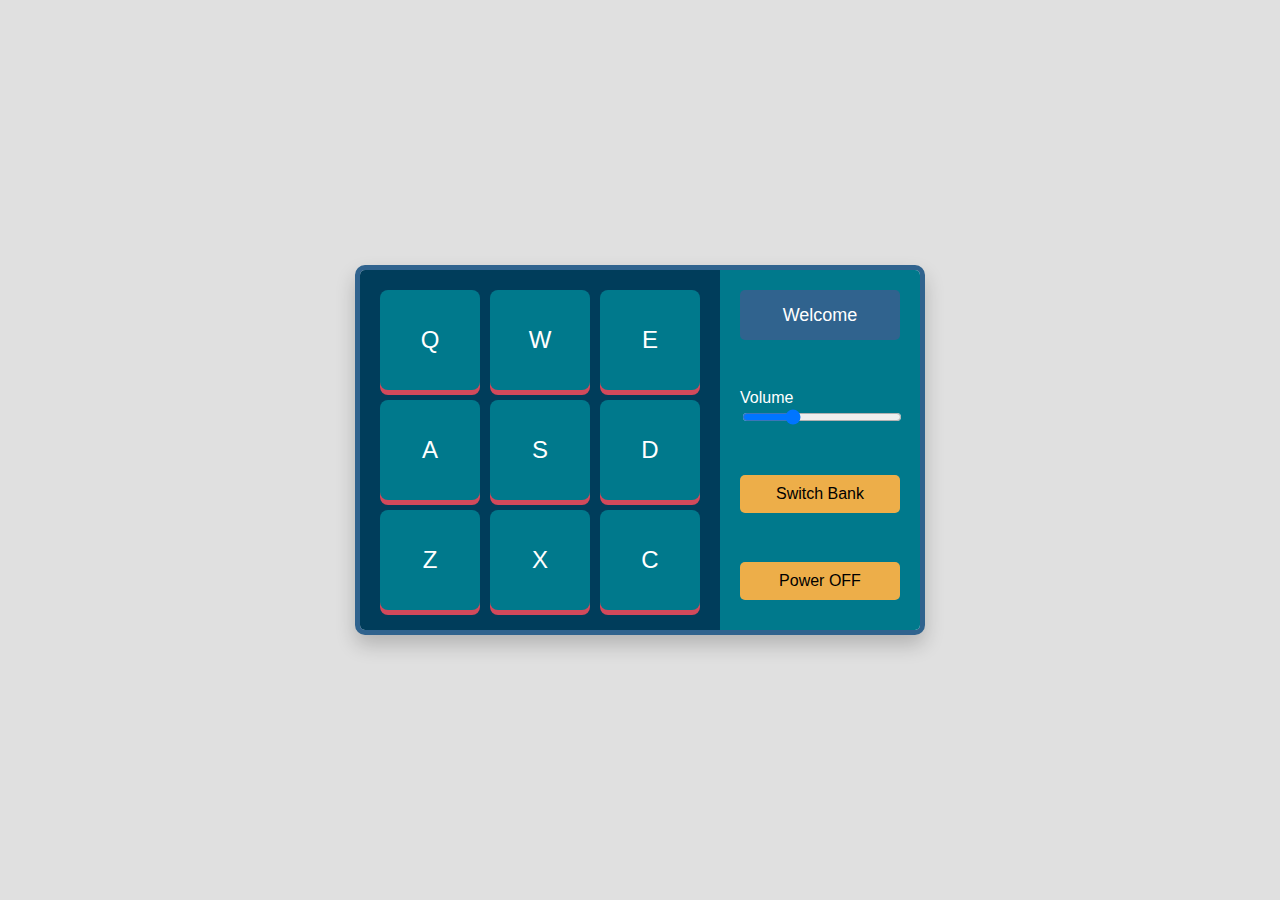
<file: index.html>
<!DOCTYPE html>
<html lang="en">
<head>
    <meta charset="UTF-8" />
    <meta name="viewport" content="width=device-width, initial-scale=1.0" />
    <title>Drum Machine</title>
    <link rel="stylesheet" href="style.css" />
</head>

<body>
    <div id="drum-machine">
        <div class="pad-bank" id="pad-bank">
            <!-- Pads injected by JS -->
        </div>
        <div class="controls-container" id="controls">
            <div id="display">Welcome</div>
            <div class="slider-container">
                <label for="volume">Volume</label>
                <input type="range" id="volume" min="0" max="1" step="0.01" value="0.3" />
            </div>
            <button class="button" id="bank">Switch Bank</button>
            <button class="button" id="power">Power OFF</button>
        </div>
    </div>

    <script src="script.js"></script>
</body>

</html>
</file>
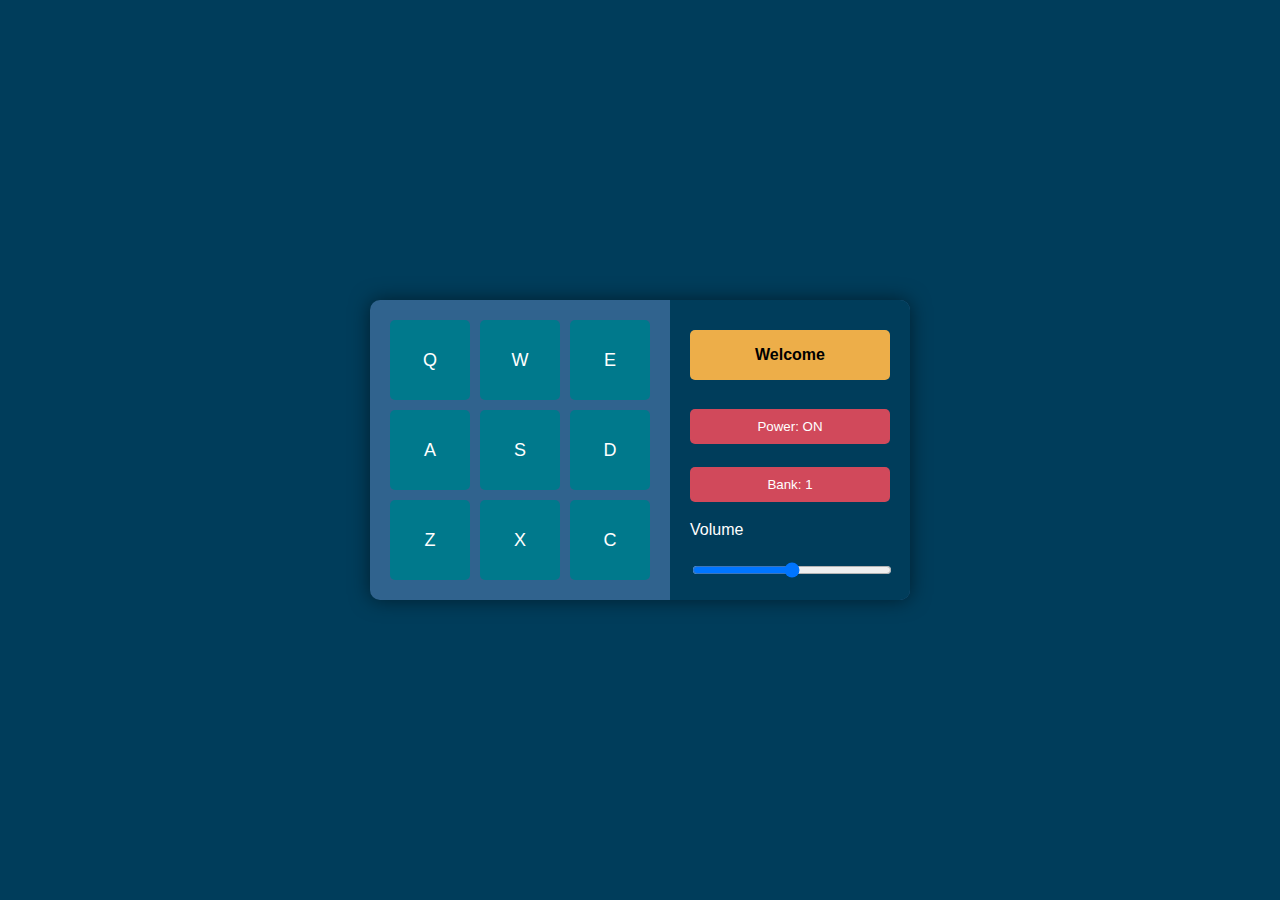
<file: modern-drum-machine (1).html>
<!DOCTYPE html>
<html lang="en">
<head>
  <meta charset="UTF-8" />
  <meta name="viewport" content="width=device-width, initial-scale=1.0"/>
  <title>Modern Drum Machine</title>
  <style>
    :root {
      --highlight: #EDAE49;
      --accent: #D1495B;
      --pad-active: #00798C;
      --background-light: #30638E;
      --background-dark: #003D5B;
      --disabled: #999999;
    }

    * {
      box-sizing: border-box;
    }

    body {
      margin: 0;
      font-family: 'Segoe UI', Tahoma, Geneva, Verdana, sans-serif;
      background-color: var(--background-dark);
      display: flex;
      align-items: center;
      justify-content: center;
      height: 100vh;
      color: white;
    }

    .container {
      display: flex;
      background: var(--background-light);
      border-radius: 10px;
      box-shadow: 0 0 20px rgba(0,0,0,0.5);
      overflow: hidden;
    }

    .pads {
      display: grid;
      grid-template-columns: repeat(3, 80px);
      gap: 10px;
      padding: 20px;
    }

    .pad {
      background-color: var(--pad-active);
      border: none;
      border-radius: 5px;
      font-size: 18px;
      color: white;
      cursor: pointer;
      height: 80px;
      transition: background-color 0.2s, transform 0.1s;
    }

    .pad:active {
      transform: scale(0.95);
    }

    .controls {
      background-color: var(--background-dark);
      padding: 20px;
      width: 240px;
      display: flex;
      flex-direction: column;
      justify-content: space-between;
    }

    .display {
      background-color: var(--highlight);
      color: black;
      height: 50px;
      margin: 10px 0;
      display: flex;
      align-items: center;
      justify-content: center;
      font-weight: bold;
      border-radius: 5px;
    }

    .btn {
      background-color: var(--accent);
      color: white;
      border: none;
      border-radius: 5px;
      padding: 10px;
      margin: 5px 0;
      cursor: pointer;
      transition: background-color 0.2s;
    }

    .btn:hover {
      background-color: var(--highlight);
      color: black;
    }

    .slider {
      width: 100%;
      margin-top: 10px;
    }

    .disabled {
      background-color: var(--disabled) !important;
      color: #444 !important;
      cursor: pointer !important;
    }

    .pad.disabled {
      background-color: var(--disabled) !important;
      color: #333 !important;
    }
  </style>
</head>
<body>
  <div class="container">
    <div class="pads" id="pad-container"></div>
    <div class="controls">
      <div class="display" id="display">Welcome</div>
      <button class="btn" id="power-btn">Power: ON</button>
      <button class="btn" id="bank-btn">Bank: 1</button>
      <label for="volume">Volume</label>
      <input type="range" id="volume" class="slider" min="0" max="1" step="0.01" value="0.5" />
    </div>
  </div>

  <script>
    const padContainer = document.getElementById('pad-container');
    const display = document.getElementById('display');
    const powerBtn = document.getElementById('power-btn');
    const bankBtn = document.getElementById('bank-btn');
    const volumeSlider = document.getElementById('volume');

    const bank1 = [
      { key: 'Q', sound: 'Heater 1', url: 'https://s3.amazonaws.com/freecodecamp/drums/Heater-1.mp3' },
      { key: 'W', sound: 'Heater 2', url: 'https://s3.amazonaws.com/freecodecamp/drums/Heater-2.mp3' },
      { key: 'E', sound: 'Heater 3', url: 'https://s3.amazonaws.com/freecodecamp/drums/Heater-3.mp3' },
      { key: 'A', sound: 'Heater 4', url: 'https://s3.amazonaws.com/freecodecamp/drums/Heater-4_1.mp3' },
      { key: 'S', sound: 'Clap', url: 'https://s3.amazonaws.com/freecodecamp/drums/Heater-6.mp3' },
      { key: 'D', sound: 'Open HH', url: 'https://s3.amazonaws.com/freecodecamp/drums/Dsc_Oh.mp3' },
      { key: 'Z', sound: 'Kick n Hat', url: 'https://s3.amazonaws.com/freecodecamp/drums/Kick_n_Hat.mp3' },
      { key: 'X', sound: 'Kick', url: 'https://s3.amazonaws.com/freecodecamp/drums/RP4_KICK_1.mp3' },
      { key: 'C', sound: 'Closed HH', url: 'https://s3.amazonaws.com/freecodecamp/drums/Cev_H2.mp3' },
    ];

    const bank2 = [
      { key: 'Q', sound: 'Chord 1', url: 'https://s3.amazonaws.com/freecodecamp/drums/Chord_1.mp3' },
      { key: 'W', sound: 'Chord 2', url: 'https://s3.amazonaws.com/freecodecamp/drums/Chord_2.mp3' },
      { key: 'E', sound: 'Chord 3', url: 'https://s3.amazonaws.com/freecodecamp/drums/Chord_3.mp3' },
      { key: 'A', sound: 'Shaker', url: 'https://s3.amazonaws.com/freecodecamp/drums/Give_us_a_light.mp3' },
      { key: 'S', sound: 'Open HH', url: 'https://s3.amazonaws.com/freecodecamp/drums/Dry_Ohh.mp3' },
      { key: 'D', sound: 'Closed HH', url: 'https://s3.amazonaws.com/freecodecamp/drums/Bld_H1.mp3' },
      { key: 'Z', sound: 'Punchy Kick', url: 'https://s3.amazonaws.com/freecodecamp/drums/punchy_kick_1.mp3' },
      { key: 'X', sound: 'Side Stick', url: 'https://s3.amazonaws.com/freecodecamp/drums/side_stick_1.mp3' },
      { key: 'C', sound: 'Snare', url: 'https://s3.amazonaws.com/freecodecamp/drums/Brk_Snr.mp3' },
    ];

    let currentBank = bank1;
    let powerOn = true;

    function renderPads() {
      padContainer.innerHTML = '';
      currentBank.forEach(pad => {
        const btn = document.createElement('button');
        btn.classList.add('pad');
        if (!powerOn) btn.classList.add('disabled');
        btn.textContent = pad.key;
        btn.addEventListener('click', () => playSound(pad));
        padContainer.appendChild(btn);
      });
    }

    function playSound(pad) {
      if (!powerOn) return;
      const audio = new Audio(pad.url);
      audio.volume = volumeSlider.value;
      audio.play();
      display.textContent = pad.sound;
      setTimeout(() => display.textContent = '', 1000);
    }

    powerBtn.addEventListener('click', () => {
      powerOn = !powerOn;
      powerBtn.textContent = 'Power: ' + (powerOn ? 'ON' : 'OFF');
      display.textContent = powerOn ? 'Power ON' : 'Power OFF';
      setTimeout(() => display.textContent = '', 1000);
      renderPads();
    });

    bankBtn.addEventListener('click', () => {
      if (!powerOn) return;
      currentBank = currentBank === bank1 ? bank2 : bank1;
      bankBtn.textContent = 'Bank: ' + (currentBank === bank1 ? '1' : '2');
      display.textContent = currentBank === bank1 ? 'Bank 1' : 'Bank 2';
      setTimeout(() => display.textContent = '', 1000);
      renderPads();
    });

    volumeSlider.addEventListener('input', () => {
      if (!powerOn) return;
      display.textContent = 'Volume: ' + Math.round(volumeSlider.value * 100) + '%';
      setTimeout(() => display.textContent = '', 1000);
    });

    document.addEventListener('keydown', (e) => {
      if (!powerOn) return;
      const key = e.key.toUpperCase();
      const pad = currentBank.find(p => p.key === key);
      if (pad) playSound(pad);
    });

    renderPads();
  </script>
</body>
</html>
</file>
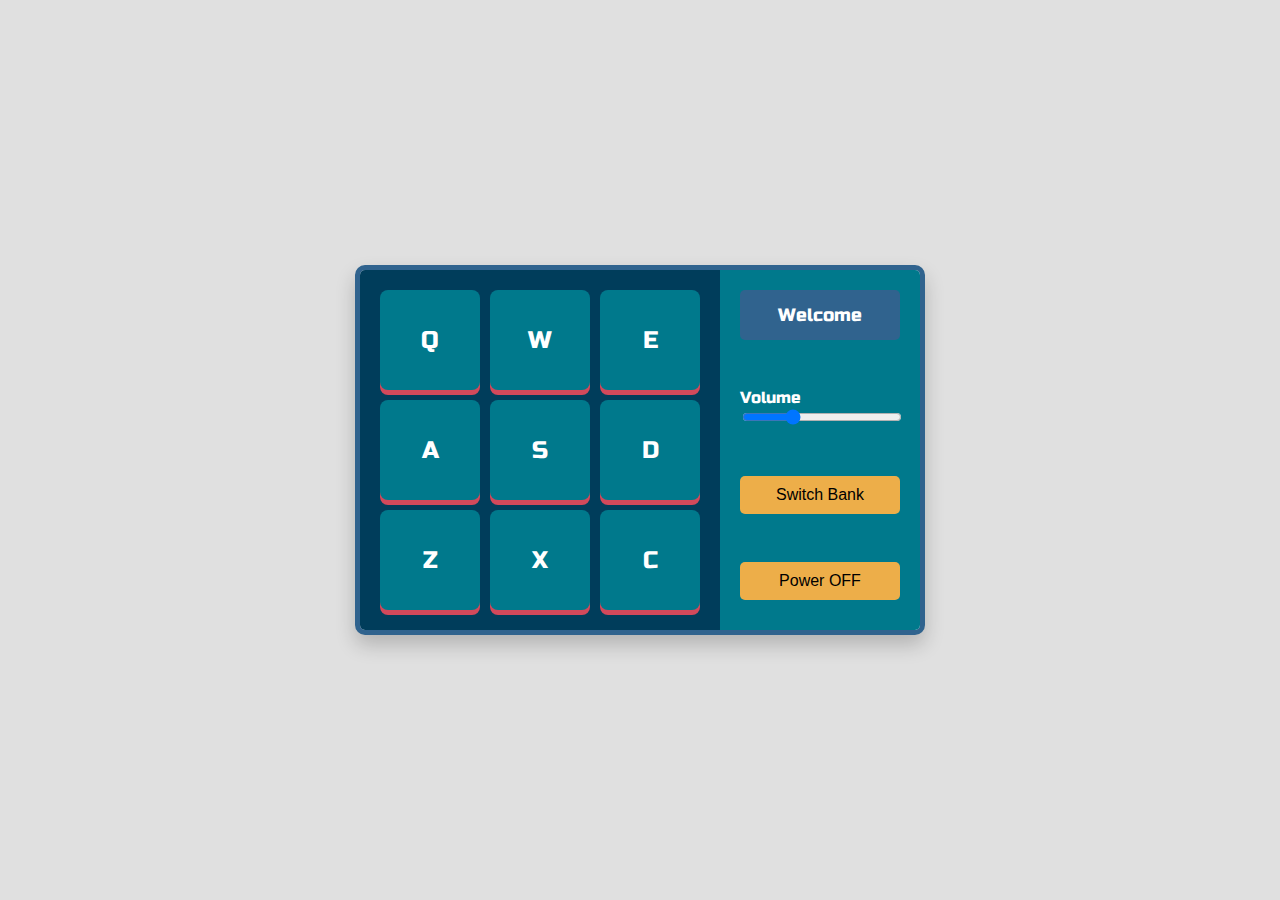
<file: test.html>
<!DOCTYPE html>
<html lang="en">
<head>
  <meta charset="UTF-8" />
  <meta name="viewport" content="width=device-width, initial-scale=1.0"/>
  <title>Drum Machine</title>
  <link href="https://fonts.googleapis.com/css2?family=Russo+One&display=swap" rel="stylesheet">
  <style>
    :root {
      --gold: #EDAE49;
      --red: #D1495B;
      --teal: #00798C;
      --blue: #30638E;
      --navy: #003D5B;
      --grey: #888;
    }

    * {
      box-sizing: border-box;
    }

    body {
      margin: 0;
      padding: 0;
      font-family: 'Russo One', sans-serif;
      background-color: #e0e0e0;
      display: flex;
      justify-content: center;
      align-items: center;
      min-height: 100vh;
    }

    #drum-machine {
      display: flex;
      flex-direction: column;
      background-color: white;
      border: 5px solid var(--blue);
      border-radius: 10px;
      overflow: hidden;
      box-shadow: 0 10px 20px rgba(0, 0, 0, 0.2);
      transition: filter 0.3s ease;
      max-width: 100%;
      width: 95%;
    }

    .pad-bank {
      display: grid;
      grid-template-columns: repeat(3, 80px);
      grid-gap: 10px;
      padding: 15px;
      background-color: var(--navy);
      justify-content: center;
    }

    .drum-pad {
      width: 80px;
      height: 80px;
      background-color: var(--teal);
      display: flex;
      justify-content: center;
      align-items: center;
      color: white;
      font-size: 20px;
      cursor: pointer;
      border-radius: 8px;
      transition: all 0.2s ease;
      box-shadow: 0 5px var(--red);
    }

    .drum-pad:active,
    .drum-pad.active {
      background-color: var(--red);
      box-shadow: none;
      transform: translateY(5px);
    }

    .controls-container {
      display: flex;
      flex-direction: column;
      justify-content: space-between;
      padding: 15px;
      background-color: var(--teal);
      color: white;
      width: 100%;
    }

    #display {
      background-color: var(--blue);
      padding: 8px;
      border-radius: 5px;
      height: 50px;
      min-height: 50px;
      display: flex;
      align-items: center;
      justify-content: center;
      font-size: 16px;
      margin-bottom: 10px;
      text-align: center;
      word-break: break-word;
    }

    .slider-container {
      display: flex;
      flex-direction: column;
      align-items: flex-start;
      margin: 10px 0;
      width: 100%;
    }

    input[type="range"] {
      width: 100%;
    }

    .button {
      background-color: var(--gold);
      border: none;
      padding: 8px;
      margin: 10px 0;
      border-radius: 5px;
      cursor: pointer;
      font-size: 15px;
      transition: background-color 0.3s ease;
      width: 100%;
    }

    .button:hover {
      background-color: var(--red);
    }

    .powered-off {
      filter: grayscale(100%) brightness(0.8);
    }

    .inactive {
      background-color: #ccc !important;
      color: #666 !important;
      cursor: not-allowed !important;
      box-shadow: none !important;
    }

    #power:not(.inactive):hover {
      background-color: var(--red);
      cursor: pointer;
    }

    /* DESKTOP/TABLET layout starts from 768px */
    @media (min-width: 768px) {
      #drum-machine {
        flex-direction: row;
        width: auto;
      }

      .pad-bank {
        grid-template-columns: repeat(3, 100px);
        padding: 20px;
        grid-gap: 10px;
      }

      .drum-pad {
        width: 100px;
        height: 100px;
        font-size: 24px;
      }

      .controls-container {
        width: 200px;
        padding: 20px;
      }

      #display {
        font-size: 18px;
      }

      .button {
        font-size: 16px;
        padding: 10px;
      }
    }
  </style>
</head>
<body>
  <div id="drum-machine">
    <div class="pad-bank" id="pad-bank">
      <!-- Pads injected by JS -->
    </div>
    <div class="controls-container" id="controls">
      <div id="display">Welcome</div>
      <div class="slider-container">
        <label for="volume">Volume</label>
        <input type="range" id="volume" min="0" max="1" step="0.01" value="0.3"/>
      </div>
      <button class="button" id="bank">Switch Bank</button>
      <button class="button" id="power">Power OFF</button>
    </div>
  </div>

  <script>
    let powerOn = true;
    let currentBank = 0;

    const banks = [
      [
        { key: 'Q', id: 'Heater-1', url: 'https://s3.amazonaws.com/freecodecamp/drums/Heater-1.mp3' },
        { key: 'W', id: 'Heater-2', url: 'https://s3.amazonaws.com/freecodecamp/drums/Heater-2.mp3' },
        { key: 'E', id: 'Heater-3', url: 'https://s3.amazonaws.com/freecodecamp/drums/Heater-3.mp3' },
        { key: 'A', id: 'Heater-4', url: 'https://s3.amazonaws.com/freecodecamp/drums/Heater-4_1.mp3' },
        { key: 'S', id: 'Clap', url: 'https://s3.amazonaws.com/freecodecamp/drums/Heater-6.mp3' },
        { key: 'D', id: 'Open-HH', url: 'https://s3.amazonaws.com/freecodecamp/drums/Dsc_Oh.mp3' },
        { key: 'Z', id: "Kick-n'-Hat", url: 'https://s3.amazonaws.com/freecodecamp/drums/Kick_n_Hat.mp3' },
        { key: 'X', id: 'Kick', url: 'https://s3.amazonaws.com/freecodecamp/drums/RP4_KICK_1.mp3' },
        { key: 'C', id: 'Closed-HH', url: 'https://s3.amazonaws.com/freecodecamp/drums/Cev_H2.mp3' },
      ],
      [
        { key: 'Q', id: 'Chord-1', url: 'https://s3.amazonaws.com/freecodecamp/drums/Chord_1.mp3' },
        { key: 'W', id: 'Chord-2', url: 'https://s3.amazonaws.com/freecodecamp/drums/Chord_2.mp3' },
        { key: 'E', id: 'Chord-3', url: 'https://s3.amazonaws.com/freecodecamp/drums/Chord_3.mp3' },
        { key: 'A', id: 'Shaker', url: 'https://s3.amazonaws.com/freecodecamp/drums/Give_us_a_light.mp3' },
        { key: 'S', id: 'Open-HH', url: 'https://s3.amazonaws.com/freecodecamp/drums/Dry_Ohh.mp3' },
        { key: 'D', id: 'Closed-HH', url: 'https://s3.amazonaws.com/freecodecamp/drums/Bld_H1.mp3' },
        { key: 'Z', id: 'Punchy-Kick', url: 'https://s3.amazonaws.com/freecodecamp/drums/punchy_kick_1.mp3' },
        { key: 'X', id: 'Side-Stick', url: 'https://s3.amazonaws.com/freecodecamp/drums/side_stick_1.mp3' },
        { key: 'C', id: 'Snare', url: 'https://s3.amazonaws.com/freecodecamp/drums/Brk_Snr.mp3' },
      ]
    ];

    const padBank = document.getElementById("pad-bank");
    const display = document.getElementById("display");
    const volumeSlider = document.getElementById("volume");
    const powerBtn = document.getElementById("power");
    const bankBtn = document.getElementById("bank");
    const controls = document.getElementById("controls");
    const drumMachine = document.getElementById("drum-machine");

    let timeoutId = null;

    function updateDisplay(msg) {
      clearTimeout(timeoutId);
      display.textContent = msg;
      timeoutId = setTimeout(() => display.textContent = "", 3000);
    }

    function renderPads() {
      padBank.innerHTML = "";
      banks[currentBank].forEach(pad => {
        const padDiv = document.createElement("div");
        padDiv.classList.add("drum-pad");
        padDiv.id = pad.id;
        padDiv.textContent = pad.key;
        padDiv.setAttribute("data-sound", pad.url);

        const audio = document.createElement("audio");
        audio.classList.add("clip");
        audio.id = pad.key;
        audio.src = pad.url;

        padDiv.appendChild(audio);
        padBank.appendChild(padDiv);

        padDiv.addEventListener("click", () => {
          if (!powerOn) return;
          playSound(pad.key);
          updateDisplay(pad.id);
          padDiv.classList.add("active");
          setTimeout(() => padDiv.classList.remove("active"), 200);
        });
      });
    }

    function playSound(key) {
      const audio = document.getElementById(key);
      if (audio) {
        audio.currentTime = 0;
        audio.volume = volumeSlider.value;
        audio.play();
      }
    }

    document.addEventListener("keydown", (e) => {
      const key = e.key.toUpperCase();
      if (!powerOn) return;
      const pad = document.getElementById(key);
      if (pad) pad.parentElement.click();
    });

    volumeSlider.addEventListener("input", () => {
      if (powerOn) {
        updateDisplay("Volume: " + Math.round(volumeSlider.value * 100) + "%");
      }
    });

    powerBtn.addEventListener("click", () => {
      powerOn = !powerOn;
      powerBtn.textContent = powerOn ? "Power OFF" : "Power ON";
      drumMachine.classList.toggle("powered-off", !powerOn);
      controls.classList.toggle("inactive", !powerOn);
      display.classList.remove("inactive");
      bankBtn.classList.toggle("inactive", !powerOn);

      if (powerOn) {
        updateDisplay("Power ON");
      } else {
        clearTimeout(timeoutId);
        display.textContent = "Power OFF";
      }
    });

    bankBtn.addEventListener("click", () => {
      if (!powerOn) return;
      currentBank = (currentBank + 1) % banks.length;
      renderPads();
      updateDisplay(currentBank === 0 ? "Bank: Heater" : "Bank: Piano");
    });

    // Initial render
    renderPads();
  </script>
</body>
</html>
</file>
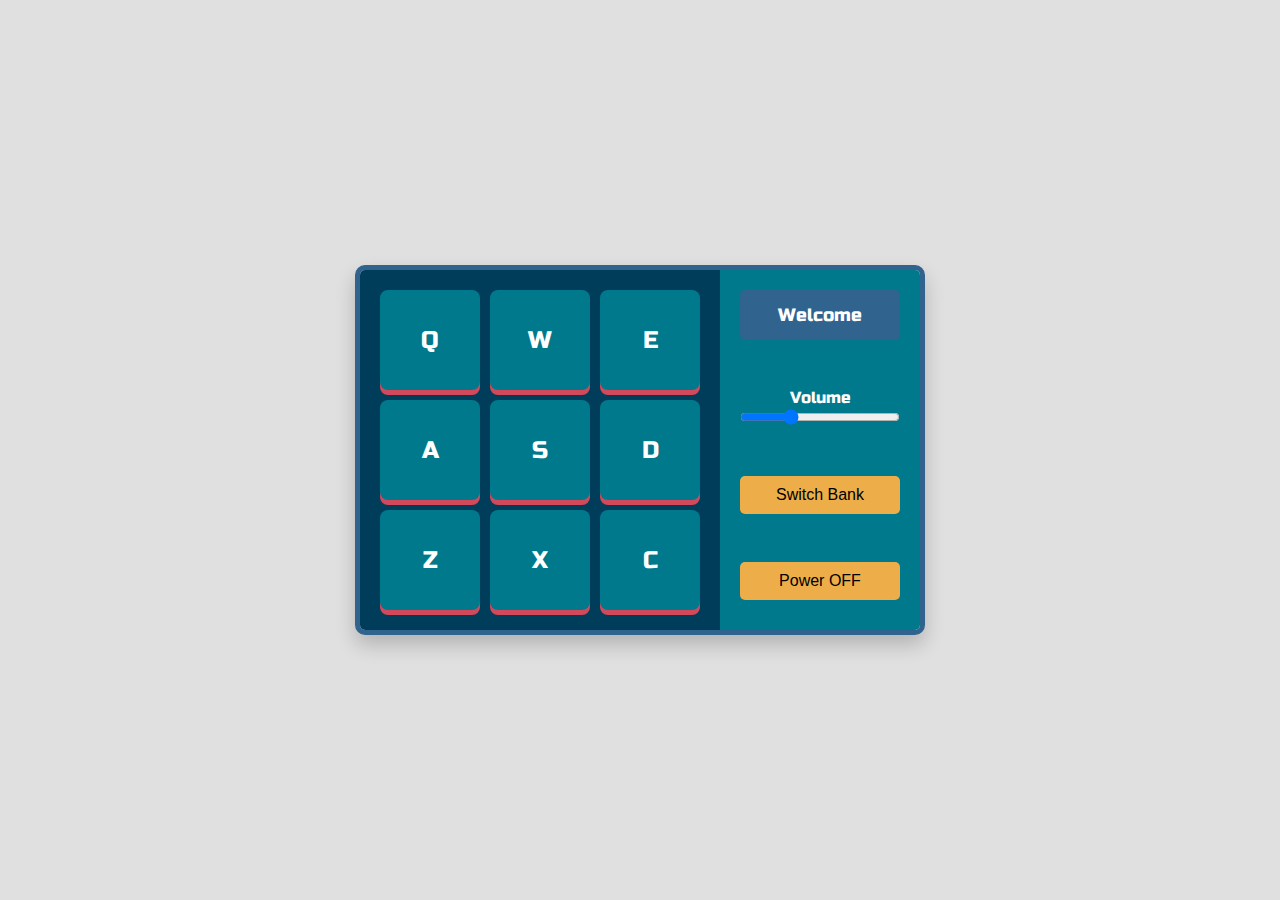
<file: test2.html>
<!DOCTYPE html>
<html lang="en">
<head>
  <meta charset="UTF-8" />
  <meta name="viewport" content="width=device-width, initial-scale=1.0"/>
  <title>Drum Machine</title>
  <link href="https://fonts.googleapis.com/css2?family=Russo+One&display=swap" rel="stylesheet">
  <style>
    :root {
      --gold: #EDAE49;
      --red: #D1495B;
      --teal: #00798C;
      --blue: #30638E;
      --navy: #003D5B;
      --grey: #888;
    }

    * {
      box-sizing: border-box;
    }

    body {
      margin: 0;
      padding: 0;
      font-family: 'Russo One', sans-serif;
      background-color: #e0e0e0;
      display: flex;
      justify-content: center;
      align-items: center;
      min-height: 100vh;
    }

    #drum-machine {
      display: flex;
      flex-direction: row;
      background-color: white;
      border: 5px solid var(--blue);
      border-radius: 10px;
      overflow: hidden;
      box-shadow: 0 10px 20px rgba(0, 0, 0, 0.2);
      transition: filter 0.3s ease;
      max-width: 100%;
    }

    .pad-bank {
      display: grid;
      grid-template-columns: repeat(3, 100px);
      grid-gap: 10px;
      padding: 20px;
      background-color: var(--navy);
    }

    .drum-pad {
      width: 100px;
      height: 100px;
      background-color: var(--teal);
      display: flex;
      justify-content: center;
      align-items: center;
      color: white;
      font-size: 24px;
      cursor: pointer;
      border-radius: 8px;
      transition: all 0.2s ease;
      box-shadow: 0 5px var(--red);
    }

    .drum-pad:active,
    .drum-pad.active {
      background-color: var(--red);
      box-shadow: none;
      transform: translateY(5px);
    }

    .controls-container {
      display: flex;
      flex-direction: column;
      justify-content: space-between;
      padding: 20px;
      background-color: var(--teal);
      color: white;
      min-width: 200px;
    }

    #display {
      background-color: var(--blue);
      padding: 10px;
      border-radius: 5px;
      height: 50px;
      min-height: 50px;
      display: flex;
      align-items: center;
      justify-content: center;
      font-size: 18px;
      margin-bottom: 10px;
      text-align: center;
      word-break: break-word;
    }

    .slider-container {
      display: flex;
      flex-direction: column;
      align-items: center;
      margin: 10px 0;
    }

    input[type="range"] {
      width: 100%;
    }

    .button {
      background-color: var(--gold);
      border: none;
      padding: 10px;
      margin: 10px 0;
      border-radius: 5px;
      cursor: pointer;
      font-size: 16px;
      transition: background-color 0.3s ease;
    }

    .button:hover {
      background-color: var(--red);
    }

    .powered-off {
      filter: grayscale(100%) brightness(0.8);
    }

    .inactive {
      background-color: #ccc !important;
      color: #666 !important;
      cursor: not-allowed !important;
      box-shadow: none !important;
    }

    #power:not(.inactive):hover {
      background-color: var(--red);
      cursor: pointer;
    }

    /* Responsive Styles */
    @media (max-width: 850px) {
      #drum-machine {
        flex-direction: column;
        align-items: stretch;
        width: 95%;
      }

      .controls-container {
        order: -1; /* move controls to top on mobile */
        width: 100%;
        min-width: unset;
        padding: 15px;
      }

      .pad-bank {
        grid-template-columns: repeat(3, 80px);
        grid-gap: 10px;
        justify-content: center;
        padding: 15px;
      }

      .drum-pad {
        width: 80px;
        height: 80px;
        font-size: 20px;
      }

      #display {
        font-size: 16px;
        height: 50px;
        padding: 8px;
      }

      .button {
        width: 100%;
        padding: 8px;
        font-size: 15px;
      }

      .slider-container {
        width: 100%;
        align-items: flex-start;
      }
    }

    @media (max-width: 480px) {
      .pad-bank {
        grid-template-columns: repeat(3, 70px);
        grid-gap: 6px;
        padding: 12px;
      }

      .drum-pad {
        width: 70px;
        height: 70px;
        font-size: 18px;
      }

      .button {
        font-size: 14px;
        padding: 6px;
      }

      #display {
        font-size: 14px;
      }
    }
  </style>
</head>
<body>
  <div id="drum-machine">
    <div class="pad-bank" id="pad-bank">
      <!-- Pads injected by JS -->
    </div>
    <div class="controls-container" id="controls">
      <div id="display">Welcome</div>
      <div class="slider-container">
        <label for="volume">Volume</label>
        <input type="range" id="volume" min="0" max="1" step="0.01" value="0.3"/>
      </div>
      <button class="button" id="bank">Switch Bank</button>
      <button class="button" id="power">Power OFF</button>
    </div>
  </div>

  <script>
    let powerOn = true;
    let currentBank = 0;

    const banks = [
      [
        { key: 'Q', id: 'Heater-1', url: 'https://s3.amazonaws.com/freecodecamp/drums/Heater-1.mp3' },
        { key: 'W', id: 'Heater-2', url: 'https://s3.amazonaws.com/freecodecamp/drums/Heater-2.mp3' },
        { key: 'E', id: 'Heater-3', url: 'https://s3.amazonaws.com/freecodecamp/drums/Heater-3.mp3' },
        { key: 'A', id: 'Heater-4', url: 'https://s3.amazonaws.com/freecodecamp/drums/Heater-4_1.mp3' },
        { key: 'S', id: 'Clap', url: 'https://s3.amazonaws.com/freecodecamp/drums/Heater-6.mp3' },
        { key: 'D', id: 'Open-HH', url: 'https://s3.amazonaws.com/freecodecamp/drums/Dsc_Oh.mp3' },
        { key: 'Z', id: "Kick-n'-Hat", url: 'https://s3.amazonaws.com/freecodecamp/drums/Kick_n_Hat.mp3' },
        { key: 'X', id: 'Kick', url: 'https://s3.amazonaws.com/freecodecamp/drums/RP4_KICK_1.mp3' },
        { key: 'C', id: 'Closed-HH', url: 'https://s3.amazonaws.com/freecodecamp/drums/Cev_H2.mp3' },
      ],
      [
        { key: 'Q', id: 'Chord-1', url: 'https://s3.amazonaws.com/freecodecamp/drums/Chord_1.mp3' },
        { key: 'W', id: 'Chord-2', url: 'https://s3.amazonaws.com/freecodecamp/drums/Chord_2.mp3' },
        { key: 'E', id: 'Chord-3', url: 'https://s3.amazonaws.com/freecodecamp/drums/Chord_3.mp3' },
        { key: 'A', id: 'Shaker', url: 'https://s3.amazonaws.com/freecodecamp/drums/Give_us_a_light.mp3' },
        { key: 'S', id: 'Open-HH', url: 'https://s3.amazonaws.com/freecodecamp/drums/Dry_Ohh.mp3' },
        { key: 'D', id: 'Closed-HH', url: 'https://s3.amazonaws.com/freecodecamp/drums/Bld_H1.mp3' },
        { key: 'Z', id: 'Punchy-Kick', url: 'https://s3.amazonaws.com/freecodecamp/drums/punchy_kick_1.mp3' },
        { key: 'X', id: 'Side-Stick', url: 'https://s3.amazonaws.com/freecodecamp/drums/side_stick_1.mp3' },
        { key: 'C', id: 'Snare', url: 'https://s3.amazonaws.com/freecodecamp/drums/Brk_Snr.mp3' },
      ]
    ];

    const padBank = document.getElementById("pad-bank");
    const display = document.getElementById("display");
    const volumeSlider = document.getElementById("volume");
    const powerBtn = document.getElementById("power");
    const bankBtn = document.getElementById("bank");
    const controls = document.getElementById("controls");
    const drumMachine = document.getElementById("drum-machine");

    let timeoutId = null;

    function updateDisplay(msg) {
      clearTimeout(timeoutId);
      display.textContent = msg;
      timeoutId = setTimeout(() => display.textContent = "", 3000);
    }

    function renderPads() {
      padBank.innerHTML = "";
      banks[currentBank].forEach(pad => {
        const padDiv = document.createElement("div");
        padDiv.classList.add("drum-pad");
        padDiv.id = pad.id;
        padDiv.textContent = pad.key;
        padDiv.setAttribute("data-sound", pad.url);

        const audio = document.createElement("audio");
        audio.classList.add("clip");
        audio.id = pad.key;
        audio.src = pad.url;

        padDiv.appendChild(audio);
        padBank.appendChild(padDiv);

        padDiv.addEventListener("click", () => {
          if (!powerOn) return;
          playSound(pad.key);
          updateDisplay(pad.id);
          padDiv.classList.add("active");
          setTimeout(() => padDiv.classList.remove("active"), 200);
        });
      });
    }

    function playSound(key) {
      const audio = document.getElementById(key);
      if (audio) {
        audio.currentTime = 0;
        audio.volume = volumeSlider.value;
        audio.play();
      }
    }

    document.addEventListener("keydown", (e) => {
      const key = e.key.toUpperCase();
      if (!powerOn) return;
      const pad = document.getElementById(key);
      if (pad) pad.parentElement.click();
    });

    volumeSlider.addEventListener("input", () => {
      if (powerOn) {
        updateDisplay("Volume: " + Math.round(volumeSlider.value * 100) + "%");
      }
    });

    powerBtn.addEventListener("click", () => {
      powerOn = !powerOn;
      powerBtn.textContent = powerOn ? "Power OFF" : "Power ON";
      drumMachine.classList.toggle("powered-off", !powerOn);
      controls.classList.toggle("inactive", !powerOn);
      display.classList.remove("inactive");
      bankBtn.classList.toggle("inactive", !powerOn);

      if (powerOn) {
        updateDisplay("Power ON");
      } else {
        clearTimeout(timeoutId);
        display.textContent = "Power OFF";
      }
    });

    bankBtn.addEventListener("click", () => {
      if (!powerOn) return;
      currentBank = (currentBank + 1) % banks.length;
      renderPads();
      updateDisplay(currentBank === 0 ? "Bank: Heater" : "Bank: Piano");
    });

    // Initial render
    renderPads();
  </script>
</body>
</html>
</file>
<file: style.css>
:root {
    --gold: #edae49;
    --red: #d1495b;
    --teal: #00798c;
    --blue: #30638e;
    --navy: #003d5b;
    --grey: #888;
}

* {
    box-sizing: border-box;
}

body {
    margin: 0;
    padding: 0;
    font-family: "Russo One", sans-serif;
    background-color: #e0e0e0;
    display: flex;
    justify-content: center;
    align-items: center;
    min-height: 100vh;
}

#drum-machine {
    display: flex;
    flex-direction: column;
    background-color: white;
    border: 5px solid var(--blue);
    border-radius: 10px;
    overflow: hidden;
    box-shadow: 0 10px 20px rgba(0, 0, 0, 0.2);
    transition: filter 0.3s ease;
    max-width: 100%;
    width: 95%;
}

.pad-bank {
    display: grid;
    grid-template-columns: repeat(3, 80px);
    grid-gap: 10px;
    padding: 15px;
    background-color: var(--navy);
    justify-content: center;
}

.drum-pad {
    width: 80px;
    height: 80px;
    background-color: var(--teal);
    display: flex;
    justify-content: center;
    align-items: center;
    color: white;
    font-size: 20px;
    cursor: pointer;
    border-radius: 8px;
    transition: all 0.2s ease;
    box-shadow: 0 5px var(--red);
}

.drum-pad:active,
.drum-pad.active {
    background-color: var(--red);
    box-shadow: none;
    transform: translateY(5px);
}

.controls-container {
    display: flex;
    flex-direction: column;
    justify-content: space-between;
    padding: 15px;
    background-color: var(--teal);
    color: white;
    width: 100%;
}

#display {
    background-color: var(--blue);
    padding: 8px;
    border-radius: 5px;
    height: 50px;
    min-height: 50px;
    display: flex;
    align-items: center;
    justify-content: center;
    font-size: 16px;
    margin-bottom: 10px;
    text-align: center;
    word-break: break-word;
}

.slider-container {
    display: flex;
    flex-direction: column;
    align-items: flex-start;
    margin: 10px 0;
    width: 100%;
}

input[type="range"] {
    width: 100%;
}

.button {
    background-color: var(--gold);
    border: none;
    padding: 8px;
    margin: 10px 0;
    border-radius: 5px;
    cursor: pointer;
    font-size: 15px;
    transition: background-color 0.3s ease;
    width: 100%;
}

.button:hover {
    background-color: var(--red);
}

.powered-off {
    filter: grayscale(100%) brightness(0.8);
}

.inactive {
    background-color: #ccc !important;
    color: #666 !important;
    cursor: not-allowed !important;
    box-shadow: none !important;
}

#power:not(.inactive):hover {
    background-color: var(--red);
    cursor: pointer;
}

/* DESKTOP/TABLET layout starts from 768px */
@media (min-width: 768px) {
    #drum-machine {
        flex-direction: row;
        width: auto;
    }

    .pad-bank {
        grid-template-columns: repeat(3, 100px);
        padding: 20px;
        grid-gap: 10px;
    }

    .drum-pad {
        width: 100px;
        height: 100px;
        font-size: 24px;
    }

    .controls-container {
        width: 200px;
        padding: 20px;
    }

    #display {
        font-size: 18px;
    }

    .button {
        font-size: 16px;
        padding: 10px;
    }
}
</file>
